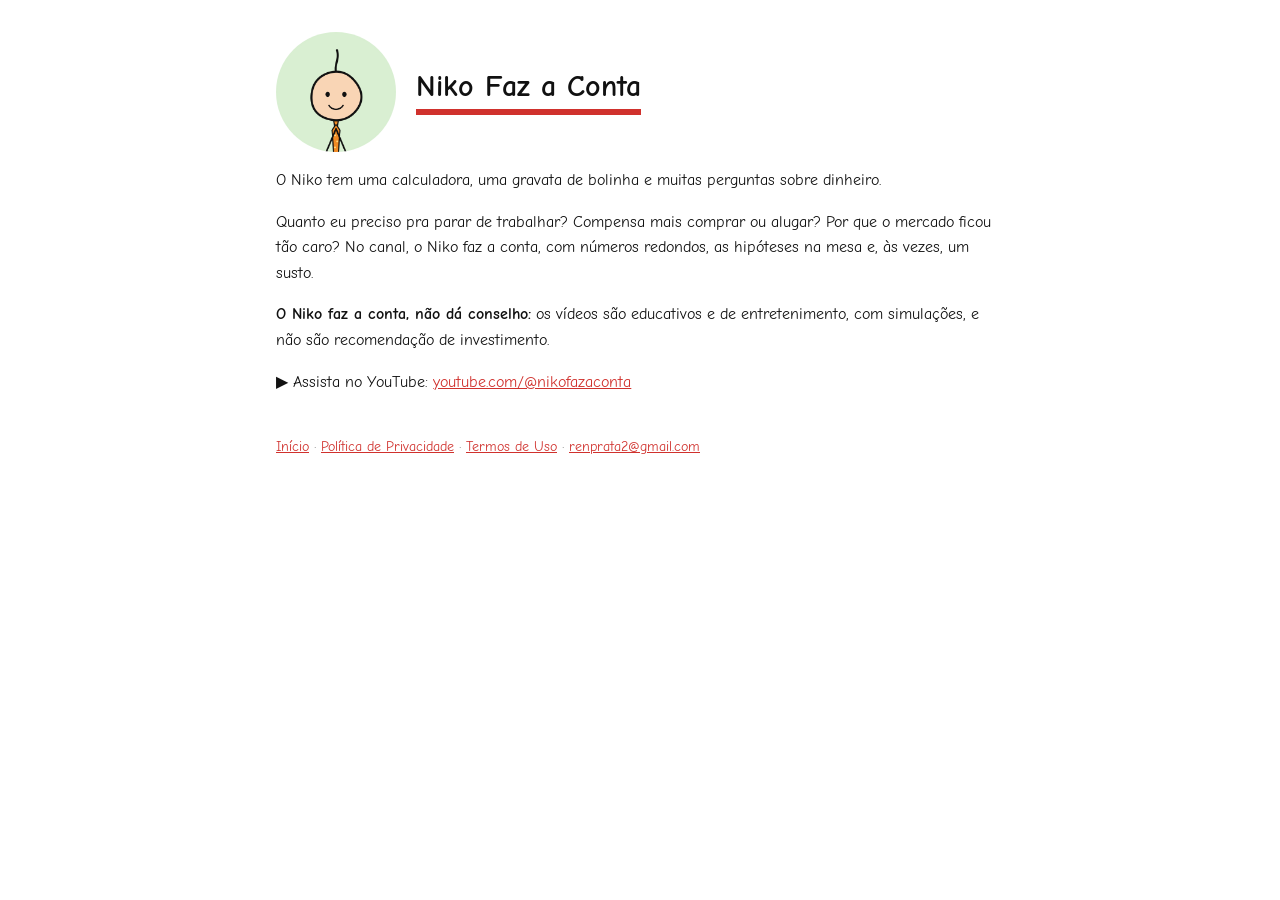
<file: index.html>
<!doctype html>
<html lang="pt-BR">
<head>
<meta charset="utf-8">
<meta name="viewport" content="width=device-width, initial-scale=1">
<link rel="icon" href="niko.png">
<link rel="preconnect" href="https://fonts.googleapis.com"><link href="https://fonts.googleapis.com/css2?family=Comic+Neue:wght@400;700&display=swap" rel="stylesheet">
<link rel="stylesheet" href="estilo.css">
<title>Niko Faz a Conta</title>
<meta name="description" content="Desenho animado sobre dinheiro: o Niko faz a conta, com números redondos e humor.">
</head>
<body>
<main>
  <div class="topo">
    <img src="niko.png" alt="O Niko, um bonequinho de palito com gravata laranja de bolinha">
    <h1 class="sublinhado">Niko Faz a Conta</h1>
  </div>
  <p>O Niko tem uma calculadora, uma gravata de bolinha e muitas perguntas sobre dinheiro.</p>
  <p>Quanto eu preciso pra parar de trabalhar? Compensa mais comprar ou alugar? Por que o mercado ficou tão caro?
  No canal, o Niko faz a conta, com números redondos, as hipóteses na mesa e, às vezes, um susto.</p>
  <p><strong>O Niko faz a conta, não dá conselho:</strong> os vídeos são educativos e de entretenimento, com simulações,
  e não são recomendação de investimento.</p>
  <p>▶ Assista no YouTube: <a href="https://www.youtube.com/@nikofazaconta">youtube.com/@nikofazaconta</a></p>
  <footer><a href="./">Início</a> · <a href="privacidade.html">Política de Privacidade</a> · <a href="termos.html">Termos de Uso</a> · <a href="mailto:renprata2@gmail.com">renprata2@gmail.com</a></footer>
</main>
</body>
</html>
</file>
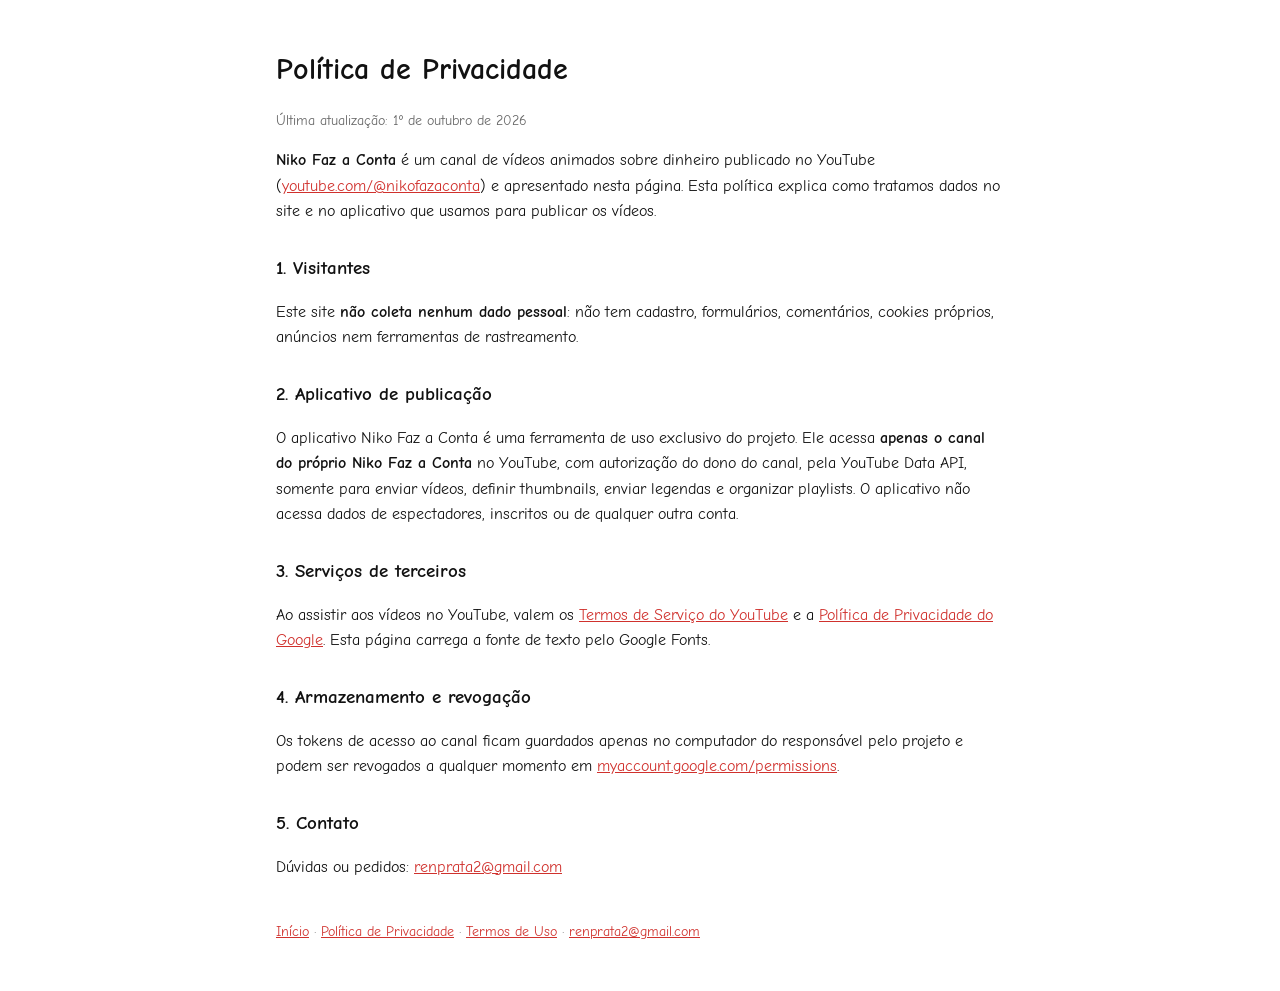
<file: privacidade.html>
<!doctype html>
<html lang="pt-BR">
<head>
<meta charset="utf-8">
<meta name="viewport" content="width=device-width, initial-scale=1">
<link rel="icon" href="niko.png">
<link rel="preconnect" href="https://fonts.googleapis.com"><link href="https://fonts.googleapis.com/css2?family=Comic+Neue:wght@400;700&display=swap" rel="stylesheet">
<link rel="stylesheet" href="estilo.css">
<title>Política de Privacidade · Niko Faz a Conta</title>
</head>
<body>
<main>
  <h1>Política de Privacidade</h1>
  <p class="data">Última atualização: 1º de outubro de 2026</p>
  <p><strong>Niko Faz a Conta</strong> é um canal de vídeos animados sobre dinheiro publicado no YouTube
  (<a href="https://www.youtube.com/@nikofazaconta">youtube.com/@nikofazaconta</a>) e apresentado nesta página.
  Esta política explica como tratamos dados no site e no aplicativo que usamos para publicar os vídeos.</p>

  <h2>1. Visitantes</h2>
  <p>Este site <strong>não coleta nenhum dado pessoal</strong>: não tem cadastro, formulários, comentários,
  cookies próprios, anúncios nem ferramentas de rastreamento.</p>

  <h2>2. Aplicativo de publicação</h2>
  <p>O aplicativo Niko Faz a Conta é uma ferramenta de uso exclusivo do projeto. Ele acessa <strong>apenas o canal do
  próprio Niko Faz a Conta</strong> no YouTube, com autorização do dono do canal, pela YouTube Data API, somente para
  enviar vídeos, definir thumbnails, enviar legendas e organizar playlists. O aplicativo não acessa dados de espectadores,
  inscritos ou de qualquer outra conta.</p>

  <h2>3. Serviços de terceiros</h2>
  <p>Ao assistir aos vídeos no YouTube, valem os <a href="https://www.youtube.com/t/terms">Termos de Serviço do YouTube</a>
  e a <a href="https://policies.google.com/privacy">Política de Privacidade do Google</a>.
  Esta página carrega a fonte de texto pelo Google Fonts.</p>

  <h2>4. Armazenamento e revogação</h2>
  <p>Os tokens de acesso ao canal ficam guardados apenas no computador do responsável pelo projeto e podem ser
  revogados a qualquer momento em <a href="https://myaccount.google.com/permissions">myaccount.google.com/permissions</a>.</p>

  <h2>5. Contato</h2>
  <p>Dúvidas ou pedidos: <a href="mailto:renprata2@gmail.com">renprata2@gmail.com</a></p>
  <footer><a href="./">Início</a> · <a href="privacidade.html">Política de Privacidade</a> · <a href="termos.html">Termos de Uso</a> · <a href="mailto:renprata2@gmail.com">renprata2@gmail.com</a></footer>
</main>
</body>
</html>
</file>
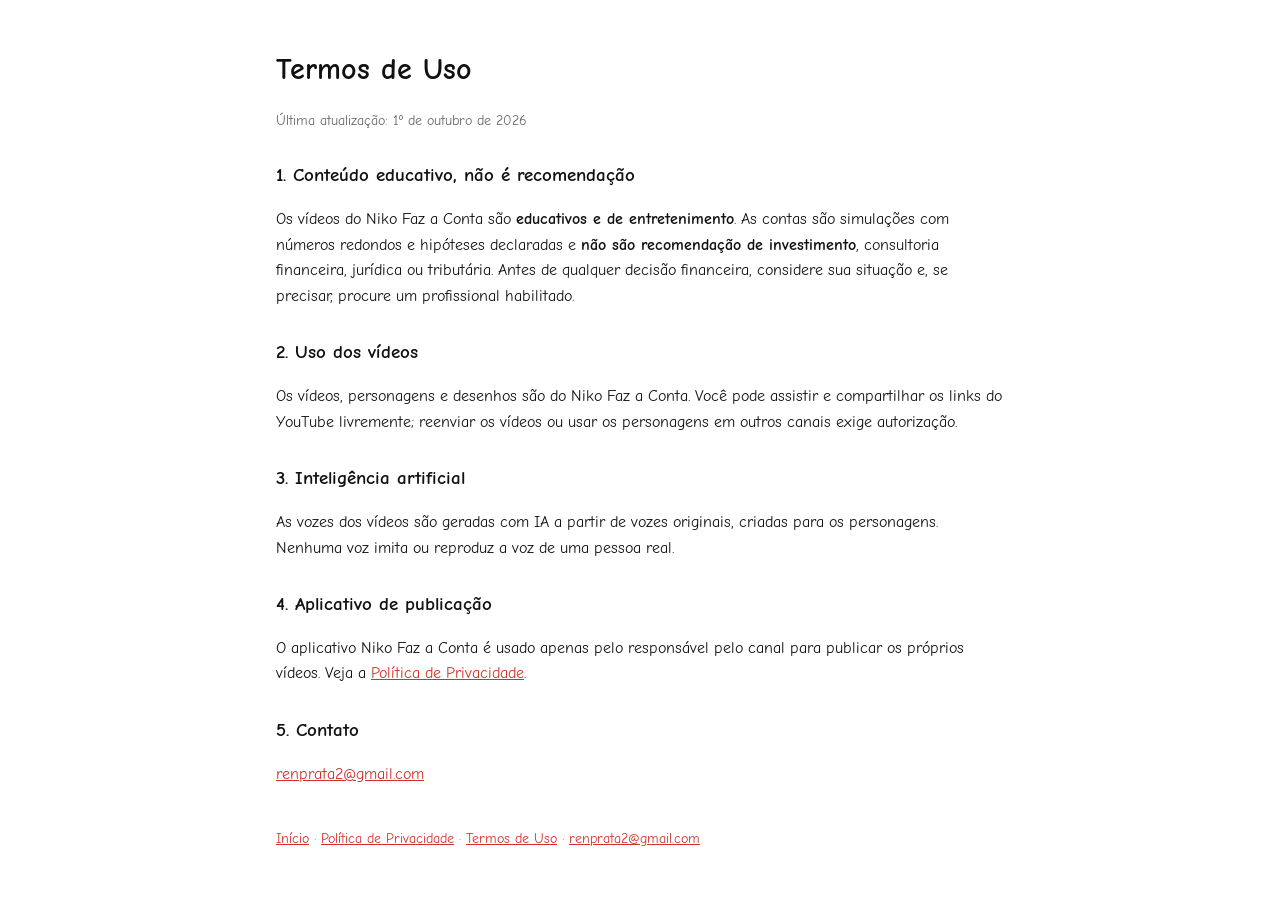
<file: termos.html>
<!doctype html>
<html lang="pt-BR">
<head>
<meta charset="utf-8">
<meta name="viewport" content="width=device-width, initial-scale=1">
<link rel="icon" href="niko.png">
<link rel="preconnect" href="https://fonts.googleapis.com"><link href="https://fonts.googleapis.com/css2?family=Comic+Neue:wght@400;700&display=swap" rel="stylesheet">
<link rel="stylesheet" href="estilo.css">
<title>Termos de Uso · Niko Faz a Conta</title>
</head>
<body>
<main>
  <h1>Termos de Uso</h1>
  <p class="data">Última atualização: 1º de outubro de 2026</p>

  <h2>1. Conteúdo educativo, não é recomendação</h2>
  <p>Os vídeos do Niko Faz a Conta são <strong>educativos e de entretenimento</strong>. As contas são simulações com
  números redondos e hipóteses declaradas e <strong>não são recomendação de investimento</strong>, consultoria financeira,
  jurídica ou tributária. Antes de qualquer decisão financeira, considere sua situação e, se precisar, procure um
  profissional habilitado.</p>

  <h2>2. Uso dos vídeos</h2>
  <p>Os vídeos, personagens e desenhos são do Niko Faz a Conta. Você pode assistir e compartilhar os links do YouTube
  livremente; reenviar os vídeos ou usar os personagens em outros canais exige autorização.</p>

  <h2>3. Inteligência artificial</h2>
  <p>As vozes dos vídeos são geradas com IA a partir de vozes originais, criadas para os personagens. Nenhuma voz imita
  ou reproduz a voz de uma pessoa real.</p>

  <h2>4. Aplicativo de publicação</h2>
  <p>O aplicativo Niko Faz a Conta é usado apenas pelo responsável pelo canal para publicar os próprios vídeos.
  Veja a <a href="privacidade.html">Política de Privacidade</a>.</p>

  <h2>5. Contato</h2>
  <p><a href="mailto:renprata2@gmail.com">renprata2@gmail.com</a></p>
  <footer><a href="./">Início</a> · <a href="privacidade.html">Política de Privacidade</a> · <a href="termos.html">Termos de Uso</a> · <a href="mailto:renprata2@gmail.com">renprata2@gmail.com</a></footer>
</main>
</body>
</html>
</file>
<file: estilo.css>
:root { --fundo: #ffffff; --texto: #111111; --suave: #666666; --destaque: #d0312d; --gravata: #f08a24; }
@media (prefers-color-scheme: dark) { :root { --fundo: #141414; --texto: #f2f2f2; --suave: #aaaaaa; --destaque: #ff6b5e; } }
* { box-sizing: border-box; }
body { margin: 0; background: var(--fundo); color: var(--texto); font-family: "Comic Neue", system-ui, sans-serif; line-height: 1.6; }
main { max-width: 760px; margin: 0 auto; padding: 32px 16px 48px; }
h1 { font-size: 1.9rem; line-height: 1.2; } h2 { font-size: 1.2rem; margin-top: 28px; }
a { color: var(--destaque); } .data { color: var(--suave); font-size: .9rem; }
.topo { display: flex; gap: 20px; align-items: center; flex-wrap: wrap; }
.topo img { width: 120px; height: 120px; border-radius: 50%; }
.sublinhado { border-bottom: 6px solid var(--destaque); padding-bottom: 4px; }
footer { margin-top: 40px; color: var(--suave); font-size: .9rem; }
</file>
